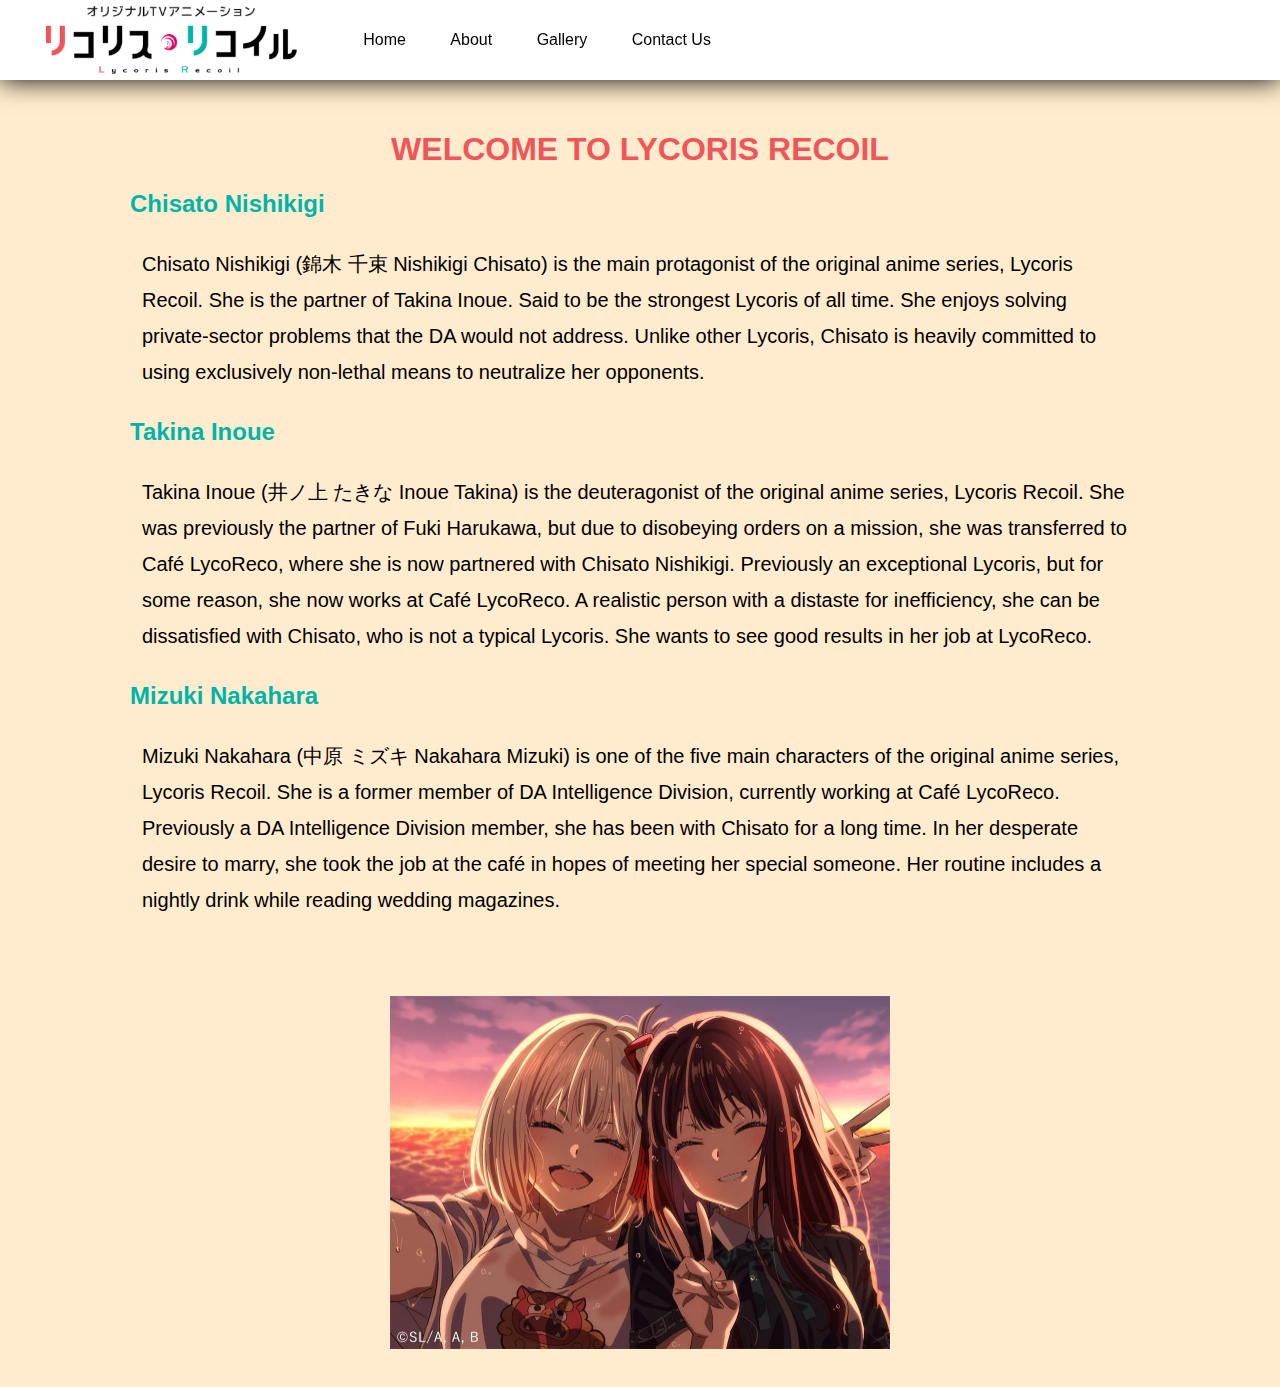
<file: index.html>
<!DOCTYPE html>
<html lang="en">
  <head>
    <meta charset="UTF-8" />
    <link rel="stylesheet" href="style.css">
    <title>LYCORIS RECOIL PROJECT</title>
  </head>
  <body>

    <!--Navigation bar-->
    <header>
      <img src="logo.png" alt="lycoris-recoil-logo">
      <nav>
        <ul>
            <li><a href="./index.html">Home</a></li>
            <li><a href="./about.html">About</a></li>
            <li><a href="./gallery.html">Gallery</a></li>
            <li><a href="./contact.html">Contact Us</a></li>
        </ul>
    </nav>
    </header>


    <!--H1 Heading-->
    <h1>WELCOME TO LYCORIS RECOIL</h1>

    <div class="homepage-body">

<!--Three H2 Headings and Body Text-->
      <h2>Chisato Nishikigi</h2>
      <p>Chisato Nishikigi (錦木 千束 Nishikigi Chisato) is the main protagonist of the original anime series, Lycoris Recoil.
        She is the partner of Takina Inoue. Said to be the strongest Lycoris of all time. She enjoys solving private-sector problems that the DA would not address.
        Unlike other Lycoris, Chisato is heavily committed to using exclusively non-lethal means to neutralize her opponents.
      </p>


      <h2>Takina Inoue</h2>
      <p>Takina Inoue (井ノ上 たきな Inoue Takina) is the deuteragonist of the original anime series, Lycoris Recoil.
        She was previously the partner of Fuki Harukawa, but due to disobeying orders on a mission, she was transferred to Café LycoReco, where she is now partnered with Chisato Nishikigi.
        Previously an exceptional Lycoris, but for some reason, she now works at Café LycoReco. A realistic person with a distaste for inefficiency, she can be dissatisfied with Chisato, who is not a typical Lycoris.
        She wants to see good results in her job at LycoReco.
      </p>


      <h2>Mizuki Nakahara</h2>
      <p>Mizuki Nakahara (中原 ミズキ Nakahara Mizuki) is one of the five main characters of the original anime series, Lycoris Recoil. She is a former member of DA Intelligence Division, currently working at Café LycoReco.
        Previously a DA Intelligence Division member, she has been with Chisato for a long time. In her desperate desire to marry, she took the job at the café in hopes of meeting her special someone. Her routine includes a nightly drink while reading wedding magazines.
      </p>


      <!--One image-->
      <img src="cafe-lycoreco.png" alt="cafe_lycoreco">
    </div>
    

  </body>
</html>
</file>
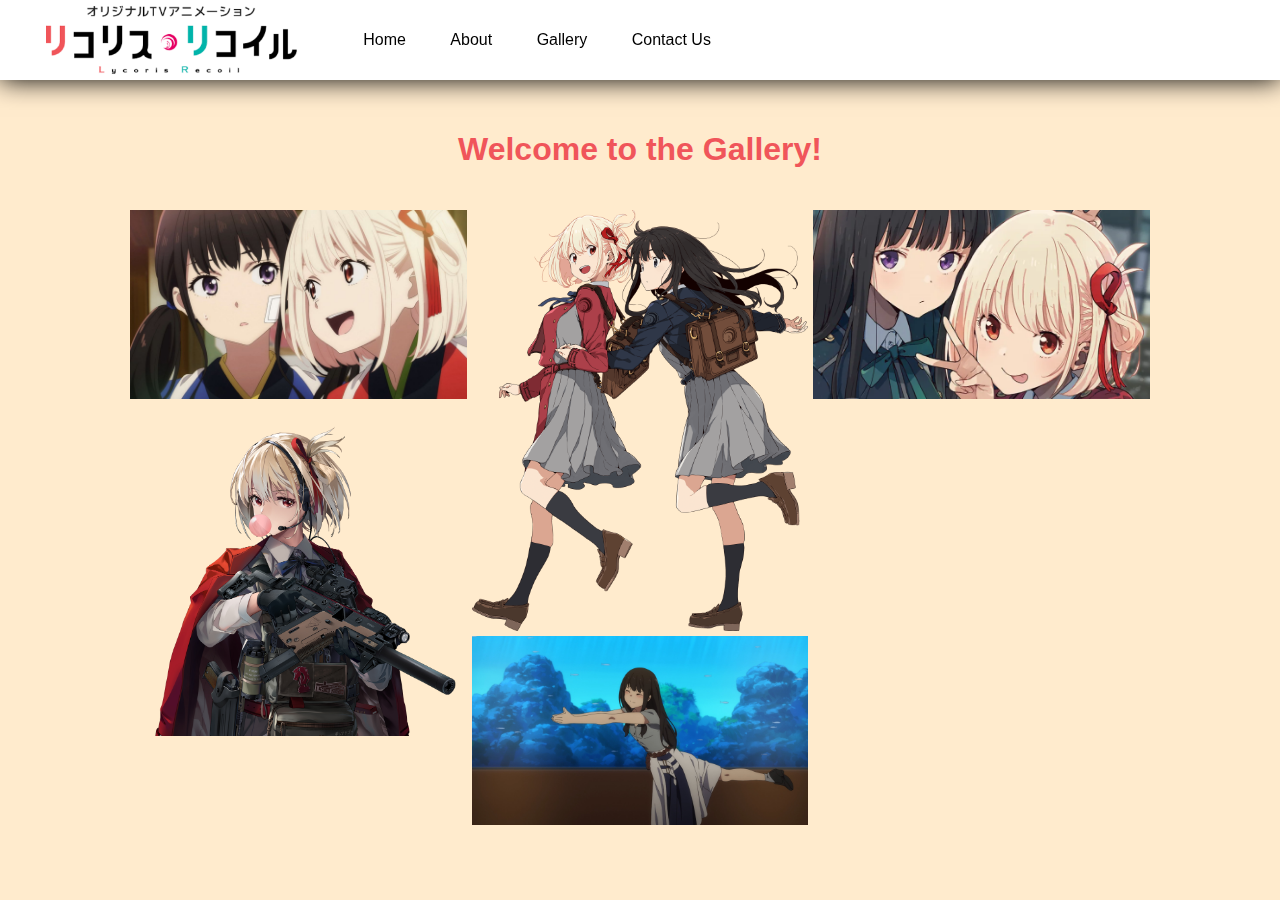
<file: gallery.html>
<!DOCTYPE html>
<html lang="en">
  <head>
    <meta charset="UTF-8" />
    <link rel="stylesheet" href="style.css">
    <title>LYCORIS RECOIL PROJECT</title>
  </head>
  <body>
    
    <!--Header/Nav Bar Container-->
      <header>
        <img src="logo.png" alt="lycoris-recoil-logo">
        <nav>
          <ul>
              <li><a href="./index.html">Home</a></li>
              <li><a href="./about.html">About</a></li>
              <li><a href="./gallery.html">Gallery</a></li>
              <li><a href="./contact.html">Contact Us</a></li>
          </ul>
      </nav>
      </header>

    <h1>Welcome to the Gallery!</h1>

    <div class="gallery">
      <a href="https://www.crunchyroll.com/anime-news/2022/09/28/lycoris-recoils-1st-blu-ray-volume-records-highest-first-week-sales-for-a-tv-anime-in-2022">
        <img src="cafe-uniform.jpeg" alt="cafe-uniform">
      </a>

      <a href="https://www.deviantart.com/minhchauk1k/art/Lycoris-Recoil-Render-927164230">
        <img src="chisato-render.png" alt="chisato-in-a-operation">
      </a>

      <a href="https://www.deviantart.com/minhchauk1k/art/Lycoris-Recoil-Render-924569361">
        <img src="lycoris-outfit.png" alt="chisato-and-takina-wearing-lycoris-outfit">
      </a>
      
      <a href="https://www.imdb.com/title/tt16755706/">
        <img src="fish.jpg" alt="takina-making-fish-pose">
      </a>
      <a href="https://animecorner.me/lycoris-recoil-reveals-cover-illustration-for-upcoming-spin-off-light-novel/">
        <img src="selfie.png" alt="chisato-and-takina-casual-day">
      </a>
    </div>
    



  </body>
</html>
</file>
<file: style.css>
header img {
    height: 80px;
    margin-left: 40px;
}

body {
    font-family: sans-serif;
    margin-top: 80px;
    padding: 30px;
    margin-left: 100px;
    margin-right: 100px;
}

header {
    background-color: white;
    position: fixed;
    top: 0;
    left: 0;
    right: 0;
    height: 80px;
    display: flex;
    align-items: center;
    box-shadow: 0 0 25px 0 black;
}

header * {
    display: inline;
}

header li {
    margin: 20px;
}

header li a {
    color: black;
    text-decoration: none;
}

h1 {
    text-align: center;
    color: #f0555a;
}

.homepage-body p {
    line-height: 1.8;
}

.homepage-body h2 {
    color: #00b4aa;
}

.homepage-body img {
    display: block;
    width: 500px;
    margin: auto;
    padding-top: 50px;
}

body {
    background-color: blanchedalmond;
}

.list_links {
    text-decoration: none;
    font-size: 25px;
}

.list_links ul {
    list-style-type: none;
    padding: 5px;
}

.list_links li {
    padding: 25px;
    background-color: #92C6C8;
    border: 1px solid white;
    text-align: center;
}

.list_links a {
    color: white	;
    text-decoration: none;
}

.gallery {
    padding-top: 20px;
    line-height:0;
   -webkit-column-count:3; /* split it into 5 columns */
   -webkit-column-gap:5px; /* give it a 5px gap between columns */
   -moz-column-count:3;
   -moz-column-gap:5px;
   column-count:3;
   column-gap:5px;
}

.gallery img {
    width: 100%;
    height: auto;
    margin-bottom: 5px;
}

.contact-form {
    display: block;
    margin: auto;
}

.contact-form p {
    text-align: center;
}

legend {
    font-size: 30px;
}

fieldset, input, legend, textarea {
    box-sizing: border-box;
    margin: 0;
    padding: 0;
    border: none;
    background: transparent;
}

input[type="text"], select, textarea, p {
    font: 1.25rem / 1.5 sans-serif;
    display: block;
    box-sizing: border-box;
    width: 100%;
    padding: 0.5rem 0.75rem;
}


input, select, textarea {
  border: 2px solid #333;
  background-color: white;
  border-radius: 0.25rem;
}

input[type="submit"] {
    font: 1.25rem sans-serif;
    border-radius: 0.25rem;
    cursor: pointer;
    padding: 0.75rem 1.25rem;
    margin: auto;
    display: block;
}
</file>
